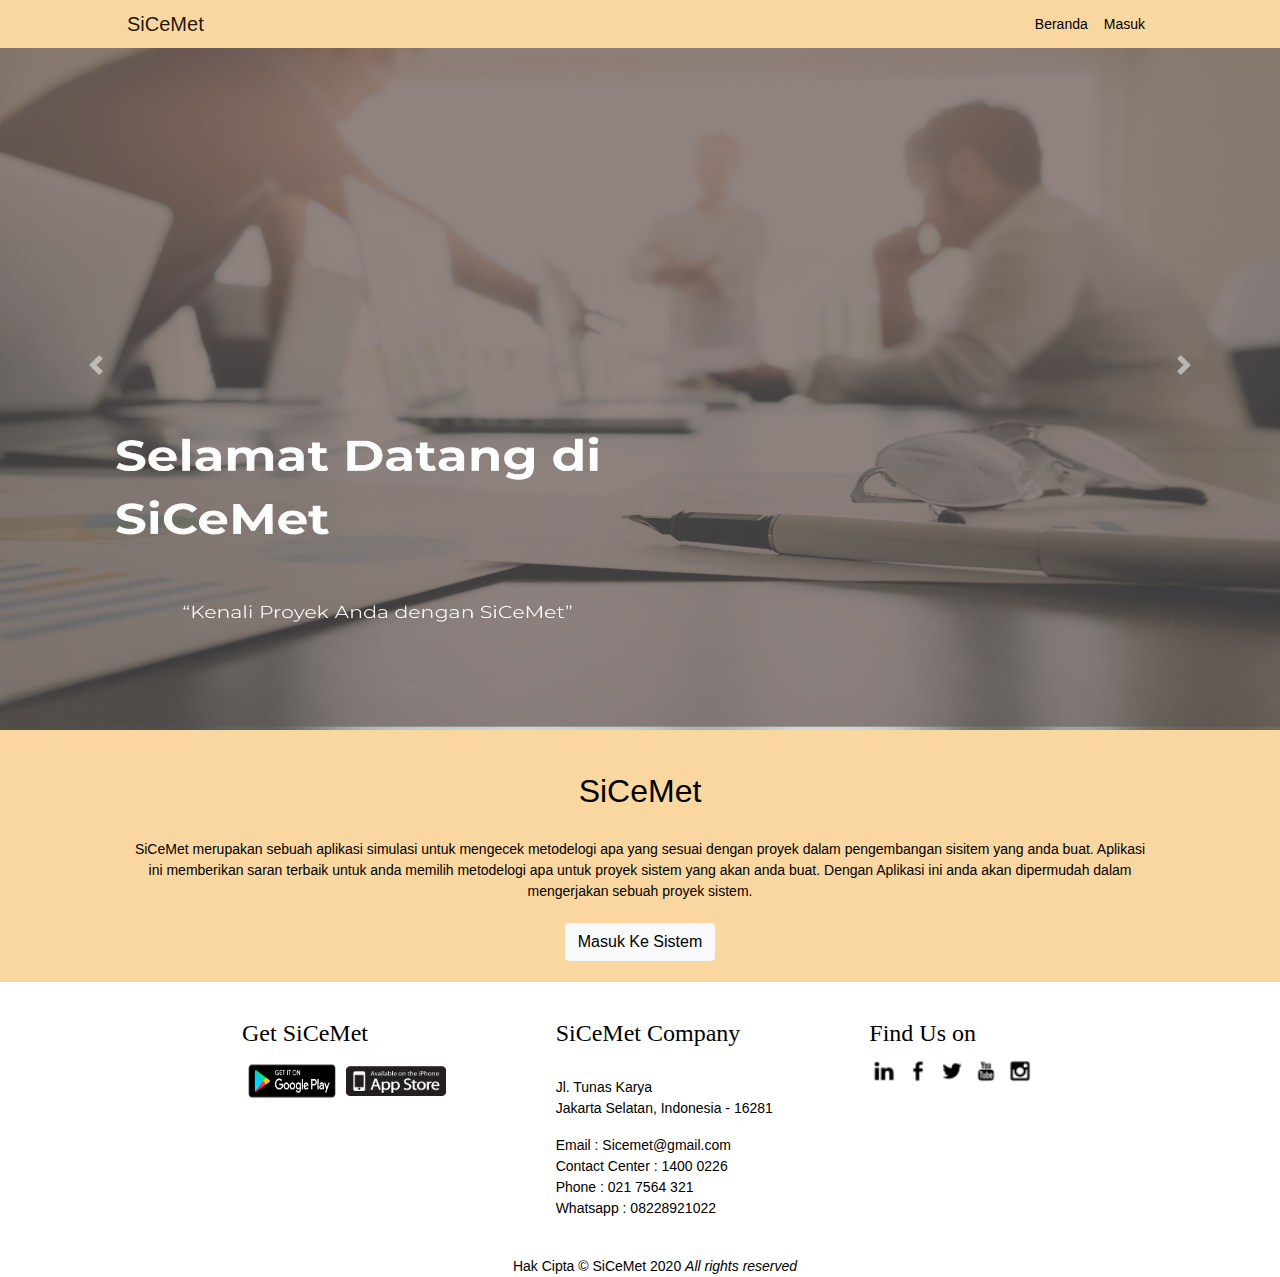
<file: index.html>
<!doctype html>
<html lang="en">
  <head>
    <!-- Required meta tags -->
    <meta charset="utf-8">
    <meta name="viewport" content="width=device-width, initial-scale=1, shrink-to-fit=no">

    <!-- Bootstrap CSS -->
    <link rel="stylesheet" href="https://stackpath.bootstrapcdn.com/bootstrap/4.4.1/css/bootstrap.min.css" integrity="sha384-Vkoo8x4CGsO3+Hhxv8T/Q5PaXtkKtu6ug5TOeNV6gBiFeWPGFN9MuhOf23Q9Ifjh" crossorigin="anonymous">

    <title>Beranda</title>
    <link rel="stylesheet" href="css/styleBeranda.css">
  </head>
  <body>
    <div id="container">
			<div id="section1" class="section1">
				<div class="container">
					<div class="right">
						<nav class="navbar navbar-expand-lg navbar-light fixed-top py-1" id="mainNav" style="background-color: #FAD7A0;">
							<div class="container">	
								<a class="navbar-brand" href="#">SiCeMet</a>
								<button class="navbar-toggler navbar-toggler-right" type="button" data-toggle="collapse" 
								data-target="#navbarResponsive" aria-controls="navbarResponsive" aria-expanded="false" 
								aria-label="Toggle navigation"><span class="navbar-toggler-icon"></span></button>
								<div class="collapse navbar-collapse" id="navbarResponsive">
									<ul class="navbar-nav ml-auto my-2 my-lg-0">
										<li class="nav-item"><a class="nav-link js-scroll-trigger" href="index.html">Beranda</a></li>
										<li class="nav-item"><a class="nav-link js-scroll-trigger" href="formMetodelogi.php">Masuk</a></li>
									</ul>
								</div>
							</div>
						</nav>
					</div>
				</div>
			</div>
			
			<div id="section2" class="section2">
				<div id="carouselExampleControls" class="carousel slide" data-ride="carousel">
				  <div class="carousel-inner">
					<div class="carousel-item active">
					  <img src="images/welcomepage.jpg" class="d-block w-100" alt="satu" width="1000px" height="730px">
					</div>
					<div class="carousel-item">
					  <img src="images/teamwork.jpg" class="d-block w-100" alt="recuitment" width="1000px" height="730px">
					</div>
					<div class="carousel-item">
					  <img src="images/passion.jpg" class="d-block w-100" alt="dua" width="1000px" height="730px">
					</div>
					<div class="carousel-item">
					  <img src="images/time.jpg" class="d-block w-100" alt="enam" width="1000px" height="730px">
					</div>
				  </div>
				  <a class="carousel-control-prev" href="#carouselExampleControls" role="button" data-slide="prev">
					<span class="carousel-control-prev-icon" aria-hidden="true"></span>
					<span class="sr-only">Previous</span>
				  </a>
				  <a class="carousel-control-next" href="#carouselExampleControls" role="button" data-slide="next">
					<span class="carousel-control-next-icon" aria-hidden="true"></span>
					<span class="sr-only">Next</span>
				  </a>
				</div>
			</div>
			
			<div id="section3" class="section3">
				<div class="container">
					<br>
					<br>
					<h2 align="center"> SiCeMet </h2>
					<br>
					<p align="center"> SiCeMet merupakan sebuah aplikasi simulasi untuk mengecek metodelogi apa yang sesuai dengan
					proyek dalam pengembangan sisitem yang anda buat. Aplikasi ini memberikan saran terbaik untuk anda
					memilih metodelogi apa untuk proyek sistem yang akan anda buat. Dengan Aplikasi ini anda akan dipermudah
					dalam mengerjakan sebuah proyek sistem.
					<br>
					<br>
					<button type="button" class="btn btn-light"><a href="formMetodelogi.php" style="color:black">Masuk Ke Sistem</a></button>
					<br>
					<br>
				</div>
			</div>
			
			<div id="section4" class="section4">
				<div class="container"> 
					<br>
					<div class="row row-cols-3" style="margin-left:100px">
						<div class="col">
							<h4> Get SiCeMet </h4>
							<div class="S_icons">
								<img src="images/4.png" alt="playstore" title="playstore" width="100" height="50">
								<img src="images/5.png" alt="appstore" title="appstore" width="100" height="30">
							</div>
							<br>
						</div>
						
						<div class="col">
							<div>
								<h4>SiCeMet Company</h4>
								<br>
								<p>Jl. Tunas Karya <br>Jakarta Selatan, Indonesia - 16281</p>
							</div>

							<div>
								<p>Email 	  		: Sicemet@gmail.com <br>
								Contact Center 	: 1400 0226 <br>
								Phone 	  		: 021 7564 321 <br>
								Whatsapp 		: 08228921022
								</p>
							</div>
						</div>
						
						<div class="col">
							<h4> Find Us on </h4>
							<div class="S_icons">
								<img src="images/linkedin_h.png" alt="linkedin" id="linkedin" width="30" height="30">
								<img src="images/facebook_h.png" alt="facebook" id="facebook" width="30" height="30">
								<img src="images/twitter_h.png" alt="twitter" id="twitter" width="30" height="30">
								<img src="images/youtube_h.png" alt="youtube" id="youtube" width="30" height="30">
								<img src="images/instagram_h.png" alt="instagram" id="instagram" width="30" height="30">
							</div>	
						</div>
					<div>
				</div>
			</div>
			
			<div id="section5" class="section5">
				<br>
				<div class="container" align="center" style="color:black">Hak Cipta &copy; SiCeMet 2020 <i>All rights reserved</i></div> 
			</div>
	</div>

    <!-- Optional JavaScript -->
    <!-- jQuery first, then Popper.js, then Bootstrap JS -->
    <script src="https://code.jquery.com/jquery-3.4.1.slim.min.js" integrity="sha384-J6qa4849blE2+poT4WnyKhv5vZF5SrPo0iEjwBvKU7imGFAV0wwj1yYfoRSJoZ+n" crossorigin="anonymous"></script>
    <script src="https://cdn.jsdelivr.net/npm/popper.js@1.16.0/dist/umd/popper.min.js" integrity="sha384-Q6E9RHvbIyZFJoft+2mJbHaEWldlvI9IOYy5n3zV9zzTtmI3UksdQRVvoxMfooAo" crossorigin="anonymous"></script>
    <script src="https://stackpath.bootstrapcdn.com/bootstrap/4.4.1/js/bootstrap.min.js" integrity="sha384-wfSDF2E50Y2D1uUdj0O3uMBJnjuUD4Ih7YwaYd1iqfktj0Uod8GCExl3Og8ifwB6" crossorigin="anonymous"></script>
  </body>
</html>
</file>
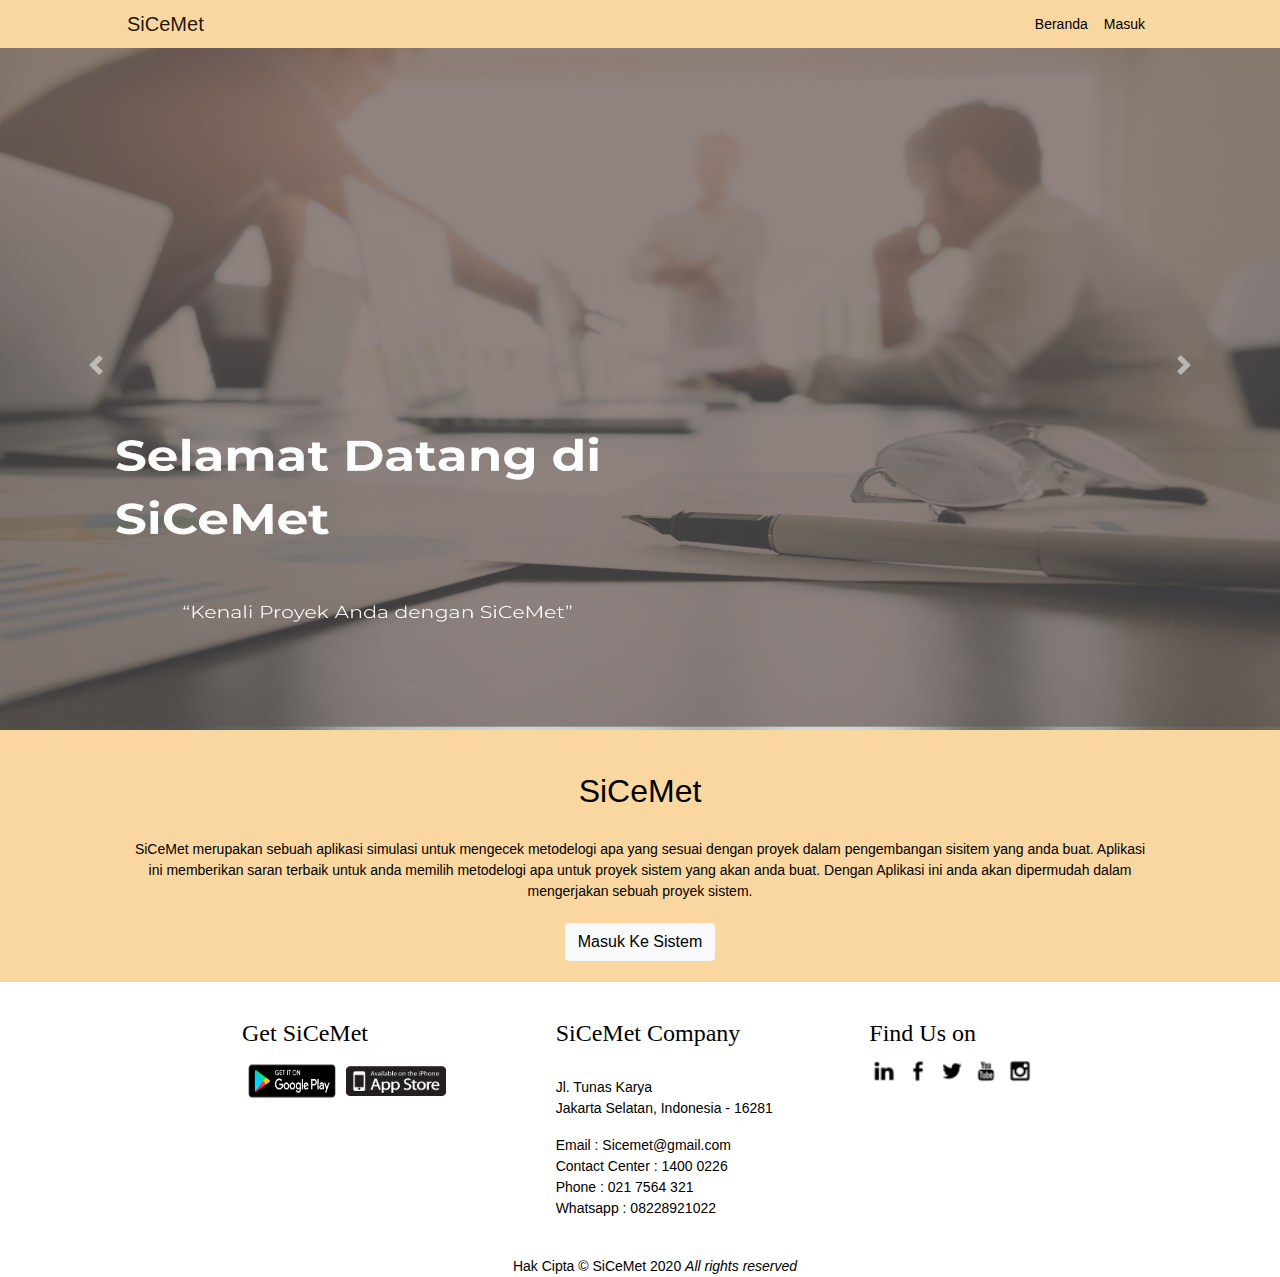
<file: beranda.html>
<!doctype html>
<html lang="en">
  <head>
    <!-- Required meta tags -->
    <meta charset="utf-8">
    <meta name="viewport" content="width=device-width, initial-scale=1, shrink-to-fit=no">

    <!-- Bootstrap CSS -->
    <link rel="stylesheet" href="https://stackpath.bootstrapcdn.com/bootstrap/4.4.1/css/bootstrap.min.css" integrity="sha384-Vkoo8x4CGsO3+Hhxv8T/Q5PaXtkKtu6ug5TOeNV6gBiFeWPGFN9MuhOf23Q9Ifjh" crossorigin="anonymous">

    <title>Beranda</title>
    <link rel="stylesheet" href="css/styleBeranda.css">
  </head>
  <body>
    <div id="container">
			<div id="section1" class="section1">
				<div class="container">
					<div class="right">
						<nav class="navbar navbar-expand-lg navbar-light fixed-top py-1" id="mainNav" style="background-color: #FAD7A0;">
							<div class="container">	
								<a class="navbar-brand" href="#">SiCeMet</a>
								<button class="navbar-toggler navbar-toggler-right" type="button" data-toggle="collapse" 
								data-target="#navbarResponsive" aria-controls="navbarResponsive" aria-expanded="false" 
								aria-label="Toggle navigation"><span class="navbar-toggler-icon"></span></button>
								<div class="collapse navbar-collapse" id="navbarResponsive">
									<ul class="navbar-nav ml-auto my-2 my-lg-0">
										<li class="nav-item"><a class="nav-link js-scroll-trigger" href="beranda.html">Beranda</a></li>
										<li class="nav-item"><a class="nav-link js-scroll-trigger" href="formMetodelogi.php">Masuk</a></li>
									</ul>
								</div>
							</div>
						</nav>
					</div>
				</div>
			</div>
			
			<div id="section2" class="section2">
				<div id="carouselExampleControls" class="carousel slide" data-ride="carousel">
				  <div class="carousel-inner">
					<div class="carousel-item active">
					  <img src="images/welcomepage.jpg" class="d-block w-100" alt="satu" width="1000px" height="730px">
					</div>
					<div class="carousel-item">
					  <img src="images/teamwork.jpg" class="d-block w-100" alt="recuitment" width="1000px" height="730px">
					</div>
					<div class="carousel-item">
					  <img src="images/passion.jpg" class="d-block w-100" alt="dua" width="1000px" height="730px">
					</div>
					<div class="carousel-item">
					  <img src="images/time.jpg" class="d-block w-100" alt="enam" width="1000px" height="730px">
					</div>
				  </div>
				  <a class="carousel-control-prev" href="#carouselExampleControls" role="button" data-slide="prev">
					<span class="carousel-control-prev-icon" aria-hidden="true"></span>
					<span class="sr-only">Previous</span>
				  </a>
				  <a class="carousel-control-next" href="#carouselExampleControls" role="button" data-slide="next">
					<span class="carousel-control-next-icon" aria-hidden="true"></span>
					<span class="sr-only">Next</span>
				  </a>
				</div>
			</div>
			
			<div id="section3" class="section3">
				<div class="container">
					<br>
					<br>
					<h2 align="center"> SiCeMet </h2>
					<br>
					<p align="center"> SiCeMet merupakan sebuah aplikasi simulasi untuk mengecek metodelogi apa yang sesuai dengan
					proyek dalam pengembangan sisitem yang anda buat. Aplikasi ini memberikan saran terbaik untuk anda
					memilih metodelogi apa untuk proyek sistem yang akan anda buat. Dengan Aplikasi ini anda akan dipermudah
					dalam mengerjakan sebuah proyek sistem.
					<br>
					<br>
					<button type="button" class="btn btn-light"><a href="formMetodelogi.php" style="color:black">Masuk Ke Sistem</a></button>
					<br>
					<br>
				</div>
			</div>
			
			<div id="section4" class="section4">
				<div class="container"> 
					<br>
					<div class="row row-cols-3" style="margin-left:100px">
						<div class="col">
							<h4> Get SiCeMet </h4>
							<div class="S_icons">
								<img src="images/4.png" alt="playstore" title="playstore" width="100" height="50">
								<img src="images/5.png" alt="appstore" title="appstore" width="100" height="30">
							</div>
							<br>
						</div>
						
						<div class="col">
							<div>
								<h4>SiCeMet Company</h4>
								<br>
								<p>Jl. Tunas Karya <br>Jakarta Selatan, Indonesia - 16281</p>
							</div>

							<div>
								<p>Email 	  		: Sicemet@gmail.com <br>
								Contact Center 	: 1400 0226 <br>
								Phone 	  		: 021 7564 321 <br>
								Whatsapp 		: 08228921022
								</p>
							</div>
						</div>
						
						<div class="col">
							<h4> Find Us on </h4>
							<div class="S_icons">
								<img src="images/linkedin_h.png" alt="linkedin" id="linkedin" width="30" height="30">
								<img src="images/facebook_h.png" alt="facebook" id="facebook" width="30" height="30">
								<img src="images/twitter_h.png" alt="twitter" id="twitter" width="30" height="30">
								<img src="images/youtube_h.png" alt="youtube" id="youtube" width="30" height="30">
								<img src="images/instagram_h.png" alt="instagram" id="instagram" width="30" height="30">
							</div>	
						</div>
					<div>
				</div>
			</div>
			
			<div id="section5" class="section5">
				<br>
				<div class="container" align="center" style="color:black">Hak Cipta &copy; SiCeMet 2020 <i>All rights reserved</i></div> 
			</div>
	</div>

    <!-- Optional JavaScript -->
    <!-- jQuery first, then Popper.js, then Bootstrap JS -->
    <script src="https://code.jquery.com/jquery-3.4.1.slim.min.js" integrity="sha384-J6qa4849blE2+poT4WnyKhv5vZF5SrPo0iEjwBvKU7imGFAV0wwj1yYfoRSJoZ+n" crossorigin="anonymous"></script>
    <script src="https://cdn.jsdelivr.net/npm/popper.js@1.16.0/dist/umd/popper.min.js" integrity="sha384-Q6E9RHvbIyZFJoft+2mJbHaEWldlvI9IOYy5n3zV9zzTtmI3UksdQRVvoxMfooAo" crossorigin="anonymous"></script>
    <script src="https://stackpath.bootstrapcdn.com/bootstrap/4.4.1/js/bootstrap.min.js" integrity="sha384-wfSDF2E50Y2D1uUdj0O3uMBJnjuUD4Ih7YwaYd1iqfktj0Uod8GCExl3Og8ifwB6" crossorigin="anonymous"></script>
  </body>
</html>
</file>
<file: css/styleBeranda.css>
body {
	color : #FFFFFF;
	font-family : 'Open Sans', 'Helvetica', 'Segoe UI';
	font-size : 14px;
}

.section {
	padding : 20px 0;
}

.container {
	width : 1056px;
	margin : auto;
}

.clear {
	clear :both;
}

.right {
	float : right;
}

.left {
	float : right;
}

h2, p, h3, i {
	color : black;
}

h4 {
	 color : black;
	 font-family :Segoe UI;
 }
 
 i {
	 position : center;
 }

#section1 {
	padding:10dp;
}

#section1 ul>li>a {
	color : black;
}

#section1 ul>li:hover {
	background-color:#FBEEE6;
}

#section3 {
	background-color : #FAD7a0 ;
	position : center;
}

#section4 {
	background-color : white ;
}

#section5 {
	background-color : white;
	position : center;
}
</file>
